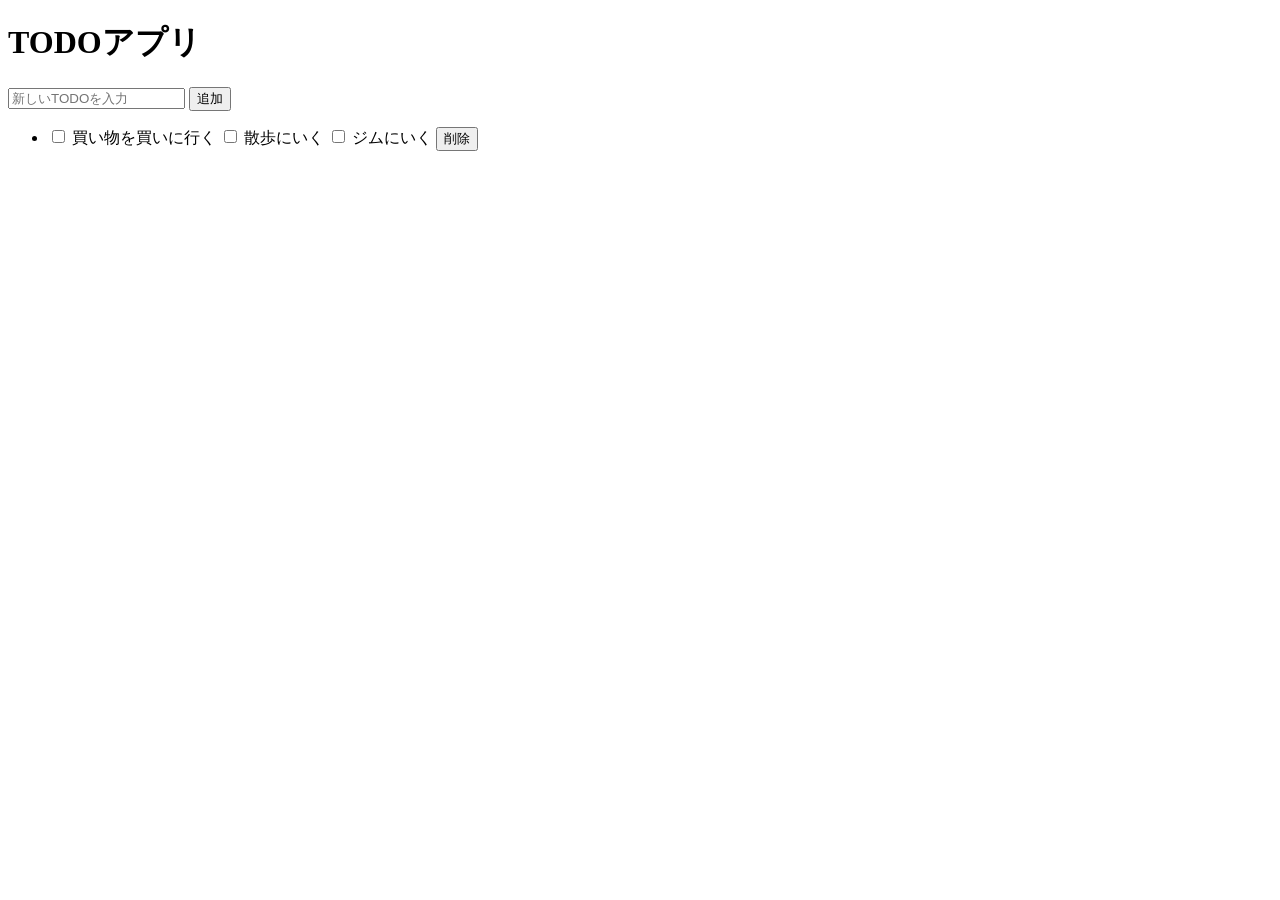
<file: session02/exercise/todo.html>
<!doctype html>
<html lang="ja">
  <head>
    <meta charset="UTF-8" />
    <meta name="viewport" content="width=device-width, initial-scale=1.0" />
    <title>TODO App</title>
  </head>
  <body>
    <header>
      <h1>TODOアプリ</h1>
    </header>
    <main>
      <form id="todo-form">
        <input type=""text" id="todo-input"
              placeholder="新しいTODOを入力">
              <button type="submit">追加</button>
      </form>
      <ul id="todo-list">
        <li>
          <label>
            <input type="checkbox">
            <span>買い物を買いに行く</span>
            <input type="checkbox">
            <span>散歩にいく</span>
            <input type="checkbox">
            <span>ジムにいく</span>
          </label>
          <button>削除</button>
        </li>
      </ul>
      </main>
    <!-- ============================================
       TODOアプリの HTML を作ろう

       以下の構造を完成させてください:
       1. ヘッダー: アプリのタイトル（h1）
       2. メイン: 入力フォーム + TODOリスト
       3. フッター: 著作権表示

       各TODO項目の構造:
       <li>
         <label>
           <input type="checkbox">
           <span>TODOのテキスト</span>
         </label>
         <button>削除</button>
       </li>
  ============================================ -->

    <!-- ===== ヘッダー ===== -->
    <header>
      <!-- ヒント: h1タグでアプリのタイトルを書こう -->
    </header>

    <!-- ===== メインコンテンツ ===== -->
    <main>
      <!-- ----- TODO入力エリア ----- -->
      <!-- ヒント: form (id="todo-form") タグの中に以下を追加
         - input (type="text", id="todo-input", placeholder="新しいTODOを入力...")
         - button (type="submit", テキスト: "追加")
    -->

      <!-- ----- TODOリスト表示エリア ----- -->
      <!-- ヒント: ul (id="todo-list") の中に li を3つ以上追加
         各liには label でcheckboxとspanを包み、後ろに削除ボタンを置く
         1つは checked をつけて完了済みにしてみよう
    --></main>

    <!-- ===== フッター ===== -->
    <footer>
      <!-- ヒント: <p>&copy; 2026 TODO App</p> -->
    </footer>
  </body>
</html>
</file>
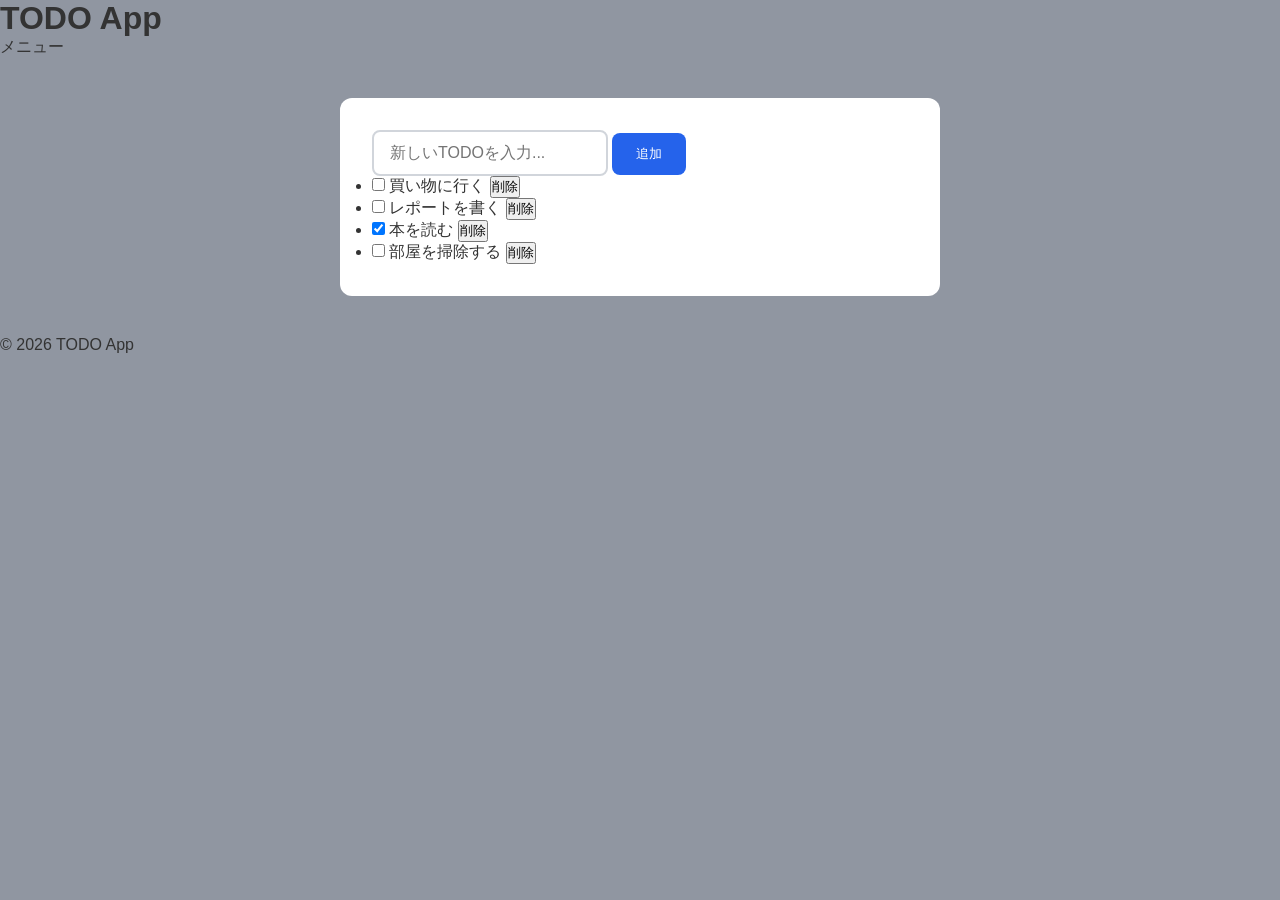
<file: session03/exercise/todo.html>
<!doctype html>
<html lang="ja">

<head>
  <meta charset="UTF-8" />
  <meta name="viewport" content="width=device-width, initial-scale=1.0" />
  <title>TODO App</title>
  <!-- ヒント: 外部CSSファイルを読み込もう -->
  <link rel="stylesheet" href="style.css"> 
   
</head>

<body>
  <!-- ヘッダー（第2回の正解にclass名を追加） -->
  <header class="header">
    <h1>TODO App</h1>
    <nav>メニュー</nav>
  </header>
  

  <!-- メインコンテンツ -->
  <main class="todo-card">
    <!-- TODO入力エリア -->
    <form id="todo-form" class="input-area">
      <input type="text" id="todo-input" class="todo-input" placeholder="新しいTODOを入力..." />
      <button type="submit" class="todo-button">追加</button>
    </form>

    <!-- TODOリスト -->
    <ul id="todo-list" class="todo-list">
      <li class="todo-item">
        <label class="todo-label">
          <input type="checkbox" class="todo-checkbox" />
          <span class="todo-title">買い物に行く</span>
        </label>
        <button class="delete-button">削除</button>
      </li>

      <li class="todo-item">
        <label class="todo-label">
          <input type="checkbox" class="todo-checkbox" />
          <span class="todo-title">レポートを書く</span>
        </label>
        <button class="delete-button">削除</button>
      </li>

      <li class="todo-item done">
        <label class="todo-label">
          <input type="checkbox" class="todo-checkbox" checked />
          <span class="todo-title">本を読む</span>
        </label>
        <button class="delete-button">削除</button>
      </li>

      <li class="todo-item">
        <label class="todo-label">
          <input type="checkbox" class="todo-checkbox" />
          <span class="todo-title">部屋を掃除する</span>
        </label>
        <button class="delete-button">削除</button>
      </li>
    </ul>
  </main>

  <!-- フッター -->
  <footer class="footer">
    <p>&copy; 2026 TODO App</p>
  </footer>
</body>

</html>
</file>
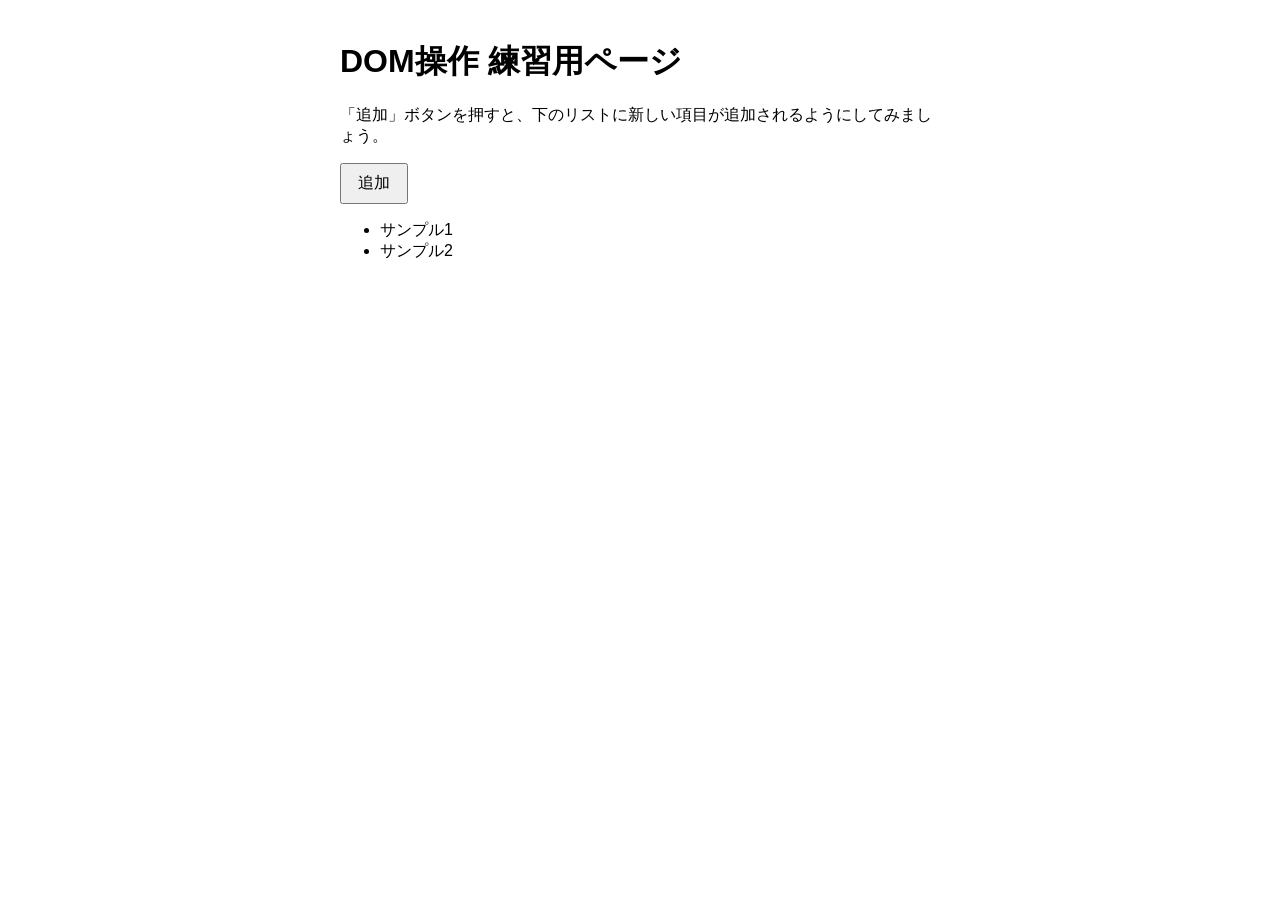
<file: session04/exercise/dom-example.html>
<!doctype html>
<html lang="ja">
  <head>
    <meta charset="UTF-8" />
    <title>DOM操作 練習用</title>
    <style>
      body {
        font-family: sans-serif;
        max-width: 600px;
        margin: 40px auto;
        padding: 0 20px;
      }
      button {
        padding: 8px 16px;
        font-size: 16px;
        cursor: pointer;
      }
      ul {
        margin-top: 16px;
      }
    </style>
  </head>
  <body>
    <h1>DOM操作 練習用ページ</h1>

    <p>
      「追加」ボタンを押すと、下のリストに新しい項目が追加されるようにしてみましょう。
    </p>

    <button id="add-item-btn">追加</button>

    <ul id="item-list">
      <li>サンプル1</li>
      <li>サンプル2</li>
    </ul>

    <script>
      // ↓↓↓ ここから下に、スライドのコードを書いてください ↓↓↓
      // 要素の取得 アイテムを追加するボタンとリストを取得
const addItemBtn = document.getElementById("add-item-btn");
const itemList = document.getElementById("item-list");

// 「追加」ボタンをクリックしたときの処理
addItemBtn.addEventListener("click", () => {
  // 新しいli要素を作成して追加
  const newItem = document.createElement("li");
  newItem.textContent = "江連愚連隊";
  itemList.appendChild(newItem);
});
    </script>
  </body>
</html>
</file>
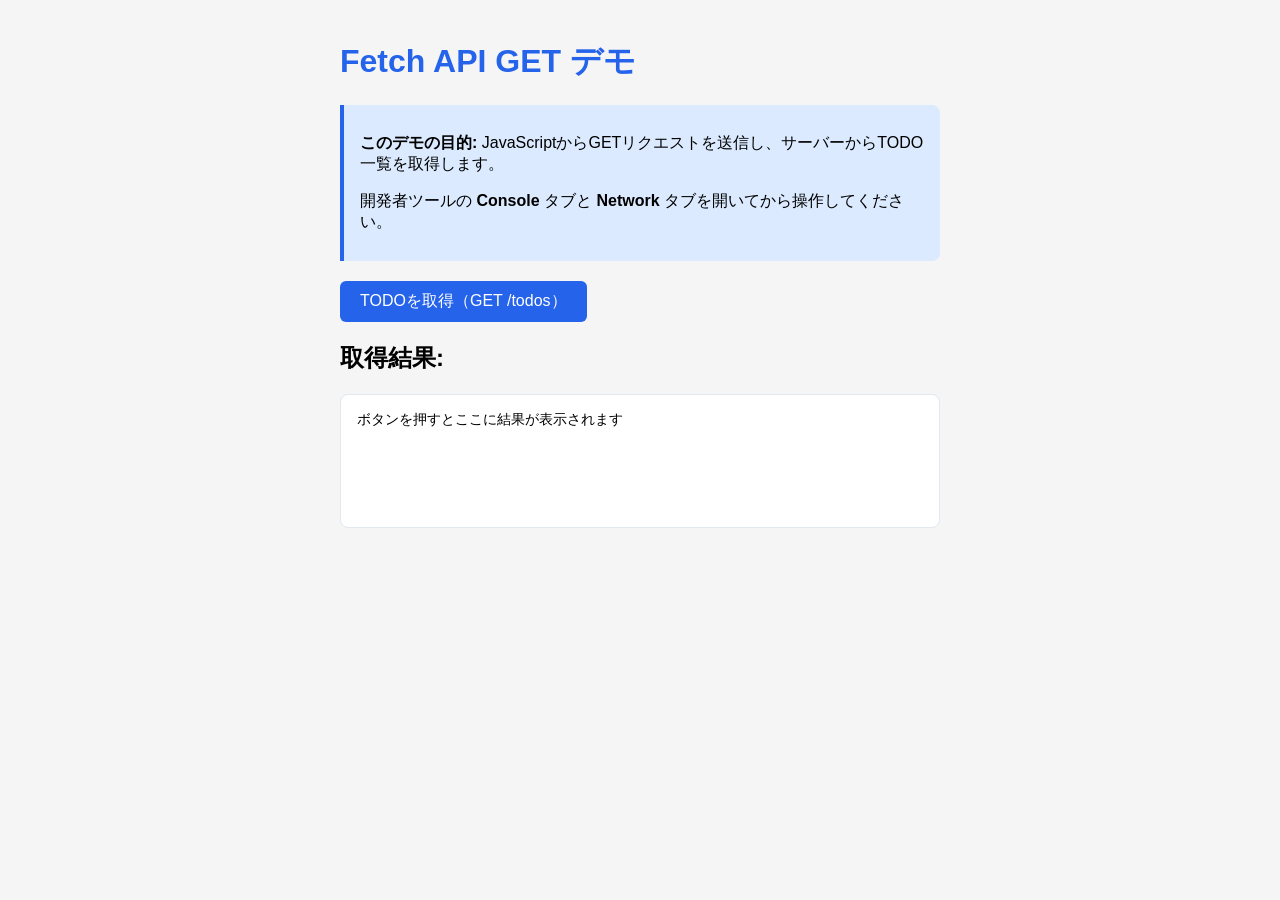
<file: session07/exercise/static/fetch-get-example.html>
<!doctype html>
<html lang="ja">
  <head>
    <meta charset="UTF-8" />
    <meta name="viewport" content="width=device-width, initial-scale=1.0" />
    <title>Fetch API GET デモ</title>
    <style>
      body {
        font-family:
          "Helvetica Neue", Arial, "Hiragino Kaku Gothic ProN", sans-serif;
        max-width: 600px;
        margin: 40px auto;
        padding: 0 20px;
        background-color: #f5f5f5;
      }
      h1 {
        color: #2563eb;
      }
      button {
        background-color: #2563eb;
        color: white;
        border: none;
        padding: 10px 20px;
        border-radius: 6px;
        font-size: 16px;
        cursor: pointer;
      }
      button:hover {
        background-color: #1d4ed8;
      }
      #result {
        margin-top: 20px;
        padding: 16px;
        background-color: white;
        border-radius: 8px;
        border: 1px solid #e2e8f0;
        min-height: 100px;
        white-space: pre-wrap;
        font-family: monospace;
        font-size: 14px;
      }
      .info {
        background-color: #dbeafe;
        border-left: 4px solid #2563eb;
        padding: 12px 16px;
        margin-bottom: 20px;
        border-radius: 0 8px 8px 0;
      }
    </style>
  </head>
  <body>
    <h1>Fetch API GET デモ</h1>

    <div class="info">
      <p>
        <strong>このデモの目的:</strong>
        JavaScriptからGETリクエストを送信し、サーバーからTODO一覧を取得します。
      </p>
      <p>
        開発者ツールの <strong>Console</strong> タブと
        <strong>Network</strong> タブを開いてから操作してください。
      </p>
    </div>

    <button onclick="getTodos()">TODOを取得（GET /todos）</button>

    <h2>取得結果:</h2>
    <div id="result">ボタンを押すとここに結果が表示されます</div>

    <script>
      // =====================================================
      // Fetch API を使った GET リクエストのデモ
      // =====================================================

      // このページは FastAPI の static フォルダから配信される。
      // 画面とAPIが同じサーバー（同一オリジン）なので、相対パス "/todos" で呼べる。

      // async/await を使った GET リクエスト
      async function getTodos() {
        console.log("--- GET /todos を実行します ---");

        try {
          // Step 1: fetch() でGETリクエストを送信
          //   fetch() はデフォルトでGETメソッドを使う
          console.log("Step 1: fetch() でリクエスト送信...");
          const response = await fetch("/todos");

          // Step 2: レスポンスのステータスを確認
          console.log("Step 2: レスポンス受信");
          console.log("  ステータスコード:", response.status);
          console.log("  OK?:", response.ok);

          // Step 3: レスポンスのbodyをJSON形式で解析
          //   response.json() はPromiseを返すのでawaitが必要
          console.log("Step 3: JSONを解析中...");
          const data = await response.json();

          // Step 4: 取得したデータを表示
          console.log("Step 4: データ取得完了!");
          console.log("  取得したTODO一覧:", data);
          console.log("  TODO数:", data.length);

          // 画面にも表示
          const resultDiv = document.getElementById("result");
          resultDiv.textContent = JSON.stringify(data, null, 2);
        } catch (error) {
          // エラーが発生した場合（サーバーが起動していないなど）
          console.error("エラーが発生しました:", error);
          document.getElementById("result").textContent =
            "エラー: " +
            error.message +
            "\n\nサーバーが起動しているか確認してください。";
        }
      }
    </script>
  </body>
</html>
</file>
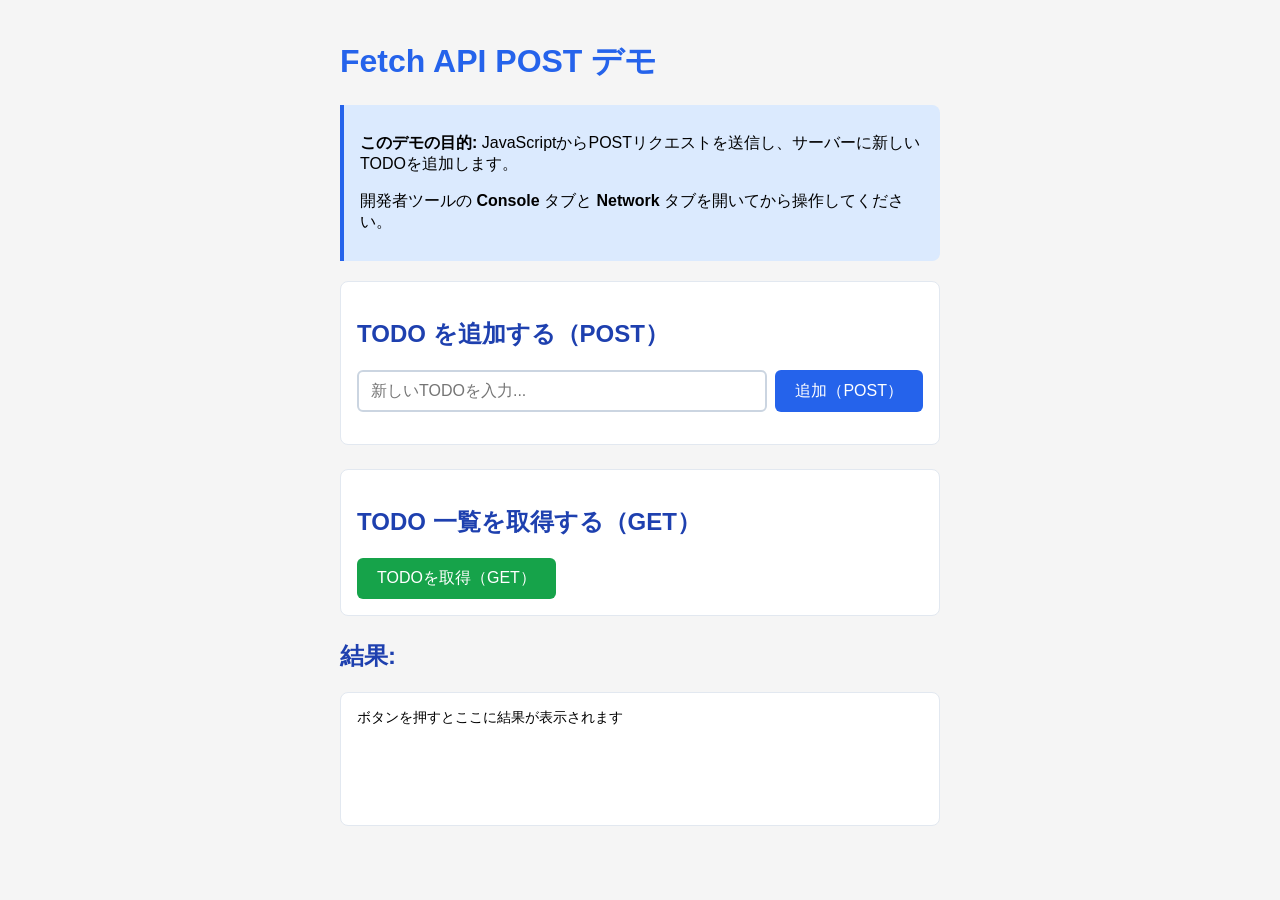
<file: session07/exercise/static/fetch-post-example.html>
<!doctype html>
<html lang="ja">
  <head>
    <meta charset="UTF-8" />
    <meta name="viewport" content="width=device-width, initial-scale=1.0" />
    <title>Fetch API POST デモ</title>
    <style>
      body {
        font-family:
          "Helvetica Neue", Arial, "Hiragino Kaku Gothic ProN", sans-serif;
        max-width: 600px;
        margin: 40px auto;
        padding: 0 20px;
        background-color: #f5f5f5;
      }
      h1 {
        color: #2563eb;
      }
      h2 {
        color: #1e40af;
      }
      .input-group {
        display: flex;
        gap: 8px;
        margin-bottom: 16px;
      }
      input[type="text"] {
        flex: 1;
        padding: 10px 12px;
        border: 2px solid #cbd5e1;
        border-radius: 6px;
        font-size: 16px;
      }
      input[type="text"]:focus {
        outline: none;
        border-color: #2563eb;
      }
      button {
        background-color: #2563eb;
        color: white;
        border: none;
        padding: 10px 20px;
        border-radius: 6px;
        font-size: 16px;
        cursor: pointer;
      }
      button:hover {
        background-color: #1d4ed8;
      }
      .btn-green {
        background-color: #16a34a;
      }
      .btn-green:hover {
        background-color: #15803d;
      }
      #result {
        margin-top: 20px;
        padding: 16px;
        background-color: white;
        border-radius: 8px;
        border: 1px solid #e2e8f0;
        min-height: 100px;
        white-space: pre-wrap;
        font-family: monospace;
        font-size: 14px;
      }
      .info {
        background-color: #dbeafe;
        border-left: 4px solid #2563eb;
        padding: 12px 16px;
        margin-bottom: 20px;
        border-radius: 0 8px 8px 0;
      }
      .section {
        margin-bottom: 24px;
        padding: 16px;
        background-color: white;
        border-radius: 8px;
        border: 1px solid #e2e8f0;
      }
    </style>
  </head>
  <body>
    <h1>Fetch API POST デモ</h1>

    <div class="info">
      <p>
        <strong>このデモの目的:</strong>
        JavaScriptからPOSTリクエストを送信し、サーバーに新しいTODOを追加します。
      </p>
      <p>
        開発者ツールの <strong>Console</strong> タブと
        <strong>Network</strong> タブを開いてから操作してください。
      </p>
    </div>

    <div class="section">
      <h2>TODO を追加する（POST）</h2>
      <div class="input-group">
        <input type="text" id="todoInput" placeholder="新しいTODOを入力..." />
        <button onclick="addTodo()">追加（POST）</button>
      </div>
    </div>

    <div class="section">
      <h2>TODO 一覧を取得する（GET）</h2>
      <button class="btn-green" onclick="getTodos()">TODOを取得（GET）</button>
    </div>

    <h2>結果:</h2>
    <div id="result">ボタンを押すとここに結果が表示されます</div>

    <script>
      // =====================================================
      // Fetch API を使った POST リクエストのデモ
      // =====================================================

      // このページは FastAPI の static フォルダから配信される。
      // 画面とAPIが同じサーバー（同一オリジン）なので、相対パス "/todos" で呼べる。

      // ----- GET: TODO一覧を取得 -----
      async function getTodos() {
        console.log("--- GET /todos を実行します ---");
        try {
          const response = await fetch("/todos");
          const data = await response.json();
          console.log("取得したTODO一覧:", data);
          document.getElementById("result").textContent =
            "GET /todos のレスポンス:\n" + JSON.stringify(data, null, 2);
        } catch (error) {
          console.error("GETエラー:", error);
          document.getElementById("result").textContent =
            "エラー: " + error.message;
        }
      }

      // ----- POST: 新しいTODOを追加 -----
      async function addTodo() {
        const input = document.getElementById("todoInput");
        const title = input.value.trim();

        if (!title) {
          alert("TODOを入力してください");
          return;
        }

        console.log("--- POST /todos を実行します ---");
        console.log("送信するデータ:", { title: title });

        try {
          // Step 1: POSTリクエストの設定
          //   method: HTTPメソッドを指定
          //   headers: 送信するデータの形式を宣言
          //   body: 送信するデータ（JSON文字列に変換）
          const requestBody = { title: title };
          console.log("Step 1: リクエスト設定");
          console.log("  method: POST");
          console.log("  Content-Type: application/json");
          console.log("  body (JSオブジェクト):", requestBody);
          console.log("  body (JSON文字列):", JSON.stringify(requestBody));

          // Step 2: fetch() でPOSTリクエストを送信
          console.log("Step 2: fetch() でリクエスト送信...");
          const response = await fetch("/todos", {
            method: "POST",
            headers: {
              "Content-Type": "application/json",
            },
            body: JSON.stringify(requestBody),
          });

          // Step 3: レスポンスを確認
          console.log("Step 3: レスポンス受信");
          console.log("  ステータスコード:", response.status);
          const data = await response.json();
          console.log("  レスポンスデータ:", data);
          console.log("  サーバーが付与したID:", data.id);

          // Step 4: 画面に表示
          document.getElementById("result").textContent =
            "POST /todos のレスポンス:\n" + JSON.stringify(data, null, 2);

          // 入力欄をクリア
          input.value = "";
        } catch (error) {
          console.error("POSTエラー:", error);
          document.getElementById("result").textContent =
            "エラー: " + error.message;
        }
      }

      // Enterキーでも追加できるようにする
      document
        .getElementById("todoInput")
        .addEventListener("keydown", function (e) {
          if (e.key === "Enter") {
            addTodo();
          }
        });
    </script>
  </body>
</html>
</file>
<file: session03/exercise/style.css>
/* ===========================================
   TODOアプリ CSS - 実習用スターター
   第3回 CSS基礎

   todo.html の <link> タグのコメントを外して
   このファイルを読み込んでからスタイルを書いていこう
   =========================================== */
h1{
   
    }
/* --- 1. リセットと基本設定 ---
   ヒント: * で全要素の margin/padding を 0 に
          box-sizing: border-box でサイズ計算を楽に */

* {
  /* ヒント: margin: 0; padding: 0; box-sizing: border-box; */
}

body {
  /* ヒント: font-family, background-color: #f3f4f6, color: #333 */
}

/* --- 2. ヘッダー ---
   ヒント: 背景色 #2563eb, 文字色 white, padding, text-align: center */

.header {
  
}

.header h1 {
  /* ヒント: font-size: 24px */
}

/* --- 3. メインコンテンツ --- */

/* --- 4. TODOカード ---
   ヒント: 白背景, max-width: 600px, margin: 24px auto で中央配置
           padding: 32px, border-radius: 12px, box-shadow */

.todo-card {
  background-color: white;
max-width: 600px;
margin: 40px auto;       
padding: 32px;
border-radius: 12px;     
}
/* 
上下
40px
、左右は ⾃動で 中央配置
 */
/* 
⾓を 丸くする
 
*/
box-shadow: 0 2px 8px rgba(0, 0, 0, 0.1);  /* 
影
 */
}

/* --- 5. 入力エリア ---
   ヒント: display: flex で横並び, gap: 8px, margin-bottom: 24px */

.input-area {
 
}

.todo-input {
  flex: 1;                  
padding: 12px 16px;
border: 2px solid #d1d5db;
border-radius: 8px;
font-size: 16px;
  /* ヒント: flex: 1, padding: 12px 16px, border: 2px solid #d1d5db
             border-radius: 8px, font-size: 16px */
}

.todo-input:focus {
  /* ヒント: border-color: #2563eb, outline: none */
}

.todo-button {
  padding: 12px 24px;
background-color: #2563eb;
color: white;
border: none;
border-radius: 8px;
cursor: pointer;  
  /* ヒント: padding: 12px 24px, background-color: #2563eb
             color: white, border: none, border-radius: 8px, cursor: pointer */
}

.todo-button:hover {
  background-color: #1d4ed8; 
  /* ヒント: background-color: #1d4ed8 */
}

/* --- 6. TODOリスト --- */

.todo-list {
  /* ヒント: list-style: none */
}

.todo-item {
  /* ヒント: display: flex, align-items: center, justify-content: space-between
             padding: 12px 16px, margin-bottom: 8px
             background-color: #f9fafb, border: 1px solid #e5e7eb, border-radius: 8px */
 
            }

.todo-item:hover {
  /* ヒント: background-color: #eff6ff */
}

/* --- 7. TODO項目の内容 --- */

.todo-label {
  /* ヒント: display: flex, align-items: center, gap: 12px, cursor: pointer, flex: 1 */
}

.todo-checkbox {
  /* ヒント: width: 20px, height: 20px, cursor: pointer */
}

.todo-title {
  /* ヒント: font-size: 16px */
}

/* --- 8. 完了状態 ---
   ヒント: 完了アイテムの背景を変え、テキストに取り消し線を引く */

.todo-item.done {
  /* ヒント: background-color: #f0fdf4, border-color: #bbf7d0 */
}

.todo-item.done .todo-title {
  /* ヒント: text-decoration: line-through, color: #9ca3af */
}

/* --- 9. 削除ボタン --- */

.delete-button {
  /* ヒント: padding: 6px 12px, background-color: transparent
             color: #9ca3af, border: 1px solid #d1d5db, border-radius: 6px, cursor: pointer */
}

.delete-button:hover {
  /* ヒント: background-color: #fef2f2, color: #dc2626, border-color: #fca5a5 */
}

/* --- 10. 空メッセージ ---
   ヒント: TODOが0件のときに表示するメッセージ
           text-align: center, padding: 32px, color: #9ca3af, font-size: 14px */

.empty-message {
}

/* --- 11. ページフッター --- */

.footer {
  /* ヒント: background-color: #374151, color: #9ca3af
             text-align: center, padding: 16px, font-size: 14px */
}

* {
margin: 0;
padding: 0;
box-sizing: border-box;
}
body {
font-family: "Helvetica Neue", Arial, "Hiragino Sans",
"Noto Sans JP", sans-serif;
background-color: #9096a1;
color: #333;
}

/* --- 12. レスポンシブデザイン ---
   ヒント: @media (max-width: 480px) でスマホ向けスタイルを記述
           カードのmargin/paddingを小さく、入力エリアを縦並びに */
</file>
